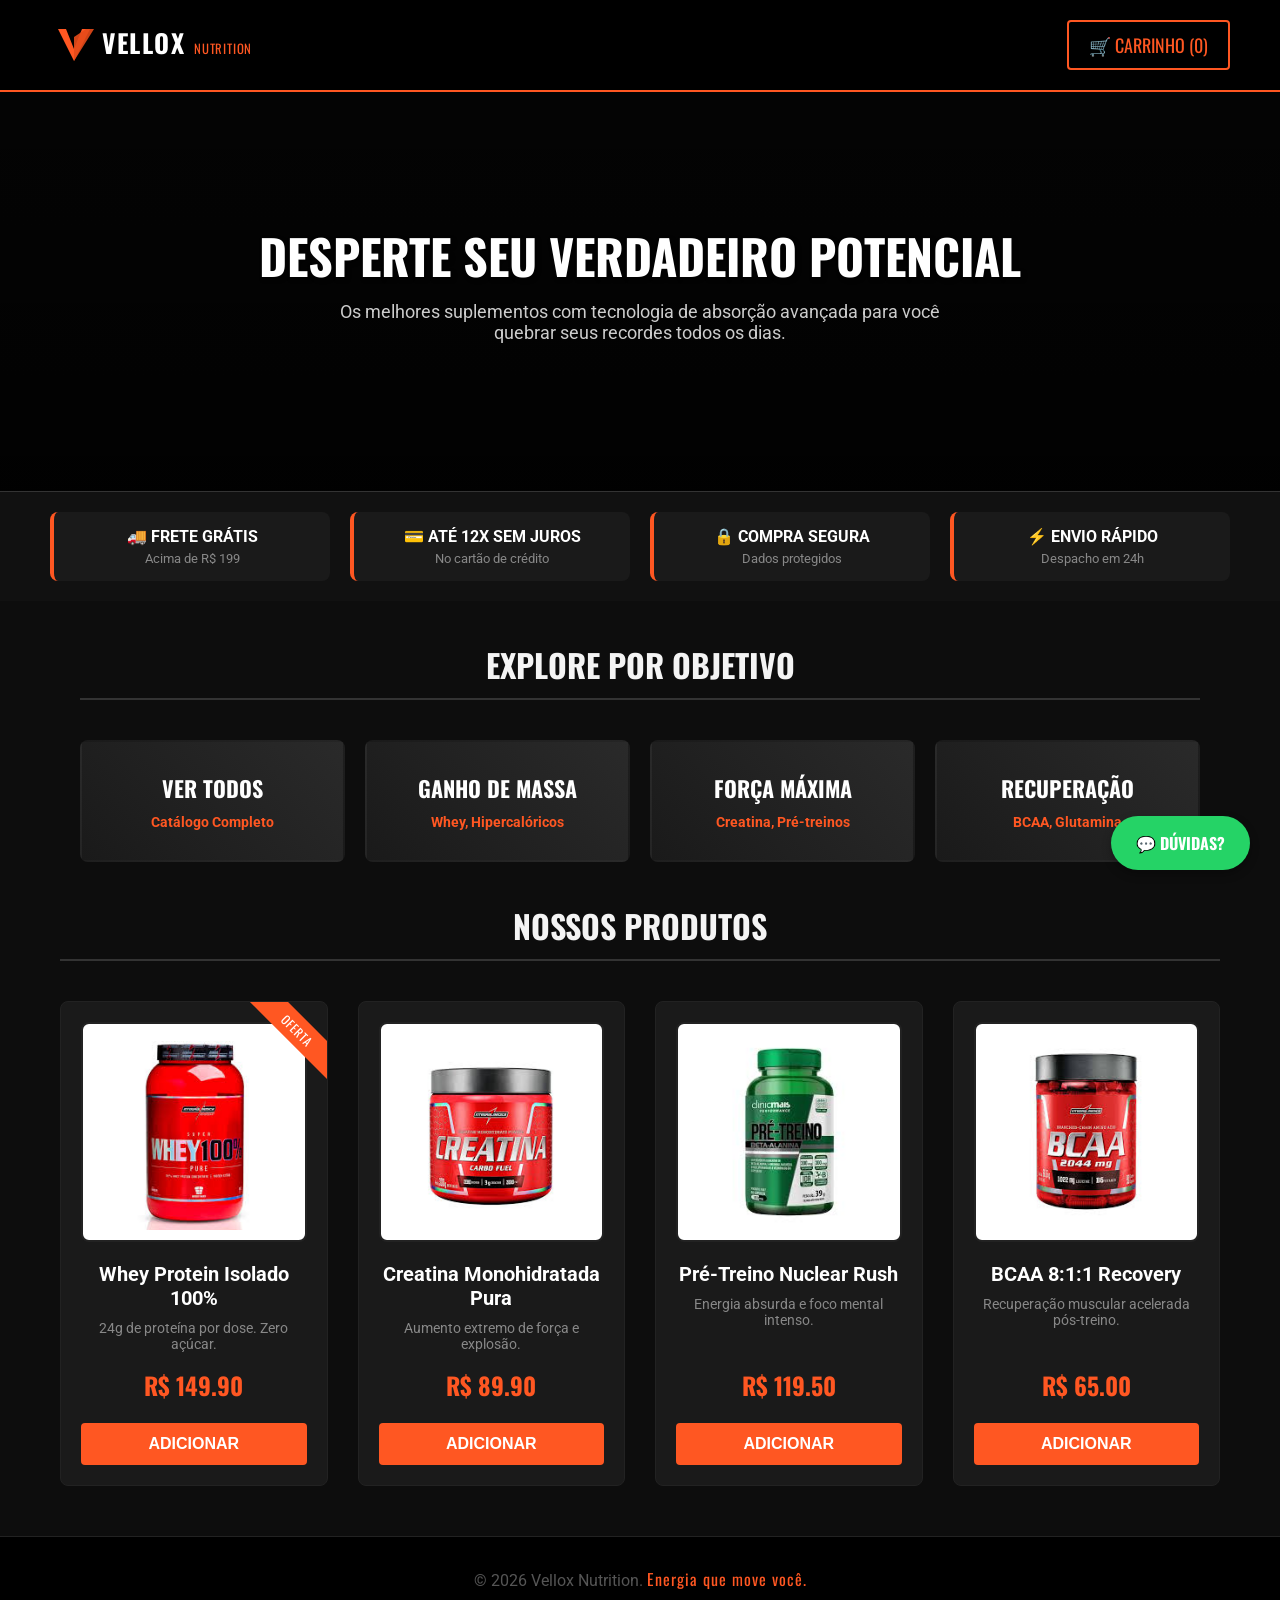
<file: index.html>
<!DOCTYPE html>
<html lang="pt-BR">
<head>
    <meta charset="UTF-8">
    <meta name="viewport" content="width=device-width, initial-scale=1.0">
    <title>Vellox Nutrition | Suplementos de Alta Performance</title>
    <link rel="icon" type="image/svg+xml" href="[data-uri]">
    <link rel="stylesheet" href="style.css">
</head>
<body>

    <header>
        <svg xmlns="http://www.w3.org/2000/svg" viewBox="0 0 280 50" class="logo-site" style="height: 40px; width: auto; cursor: pointer;" onclick="window.location.href='index.html'">
            <path d="M10 5 L30 45 L50 5 L40 5 L30 30 L20 5 Z" fill="#ff5722"/>
            <polygon points="30,15 45,5 55,5 30,45" fill="#e64a19" opacity="0.9"/>
            
            <text x="65" y="36" font-family="'Oswald', sans-serif" font-weight="bold" font-size="32" fill="#ffffff" letter-spacing="2">VELLOX</text>
            
            <text x="180" y="36" font-family="'Oswald', sans-serif" font-weight="normal" font-size="16" fill="#ff5722" letter-spacing="1">NUTRITION</text>
        </svg>

        <div class="cart" id="cart-button">
            🛒 Carrinho (<span id="cart-count">0</span>)
        </div>
    </header>

    <section class="hero">
        <h2>Desperte seu Verdadeiro Potencial</h2>
        <p>Os melhores suplementos com tecnologia de absorção avançada para você quebrar seus recordes todos os dias.</p>
    </section>

    <section class="benefits-bar">
        <div class="benefit-box">
            <strong>🚚 Frete Grátis</strong>
            <p>Acima de R$ 199</p>
        </div>
        <div class="benefit-box">
            <strong>💳 Até 12x Sem Juros</strong>
            <p>No cartão de crédito</p>
        </div>
        <div class="benefit-box">
            <strong>🔒 Compra Segura</strong>
            <p>Dados protegidos</p>
        </div>
        <div class="benefit-box">
            <strong>⚡ Envio Rápido</strong>
            <p>Despacho em 24h</p>
        </div>
    </section>

    <div class="container">
        
        <section class="category-showcase">
            <h2 class="section-title">Explore por Objetivo</h2>
            <div class="category-grid">
                <div class="category-box" data-target="todos">
                    <h3>Ver Todos</h3>
                    <p>Catálogo Completo</p>
                </div>
                <div class="category-box" data-target="massa">
                    <h3>Ganho de Massa</h3>
                    <p>Whey, Hipercalóricos</p>
                </div>
                <div class="category-box" data-target="forca">
                    <h3>Força Máxima</h3>
                    <p>Creatina, Pré-treinos</p>
                </div>
                <div class="category-box" data-target="recuperacao">
                    <h3>Recuperação</h3>
                    <p>BCAA, Glutamina</p>
                </div>
            </div>
        </section>

        <h2 class="section-title">Nossos Produtos</h2>
        
        <section class="products-grid">
            
            <div class="product-card" data-category="massa">
                <div class="badge">OFERTA</div>
                <img src="whey.png" alt="Whey Protein Isolado" class="product-image">
                <h3 class="product-title">Whey Protein Isolado 100%</h3>
                <p class="product-desc">24g de proteína por dose. Zero açúcar.</p>
                <p class="product-price">R$ 149.90</p>
                <button class="add-to-cart-btn">Adicionar</button>
            </div>

            <div class="product-card" data-category="forca">
                <img src="creatina.png" alt="Creatina Pura" class="product-image">
                <h3 class="product-title">Creatina Monohidratada Pura</h3>
                <p class="product-desc">Aumento extremo de força e explosão.</p>
                <p class="product-price">R$ 89.90</p>
                <button class="add-to-cart-btn">Adicionar</button>
            </div>

            <div class="product-card" data-category="forca">
                <img src="pretreino.png" alt="Pré-Treino Nuclear" class="product-image">
                <h3 class="product-title">Pré-Treino Nuclear Rush</h3>
                <p class="product-desc">Energia absurda e foco mental intenso.</p>
                <p class="product-price">R$ 119.50</p>
                <button class="add-to-cart-btn">Adicionar</button>
            </div>

            <div class="product-card" data-category="recuperacao">
                <img src="bcaa.png" alt="BCAA Recovery" class="product-image">
                <h3 class="product-title">BCAA 8:1:1 Recovery</h3>
                <p class="product-desc">Recuperação muscular acelerada pós-treino.</p>
                <p class="product-price">R$ 65.00</p>
                <button class="add-to-cart-btn">Adicionar</button>
            </div>

        </section>
    </div>

    <footer>
        <p>&copy; 2026 Vellox Nutrition. <span class="slogan-rodape">Energia que move você.</span></p>
    </footer>

    <a href="https://wa.me/5571984798589?text=Olá!%20Gostaria%20de%20ajuda%20com%20os%20suplementos." class="whatsapp-btn" target="_blank">
        💬 Dúvidas?
    </a>

    <script src="script.js"></script>
</body>
</html>
</file>
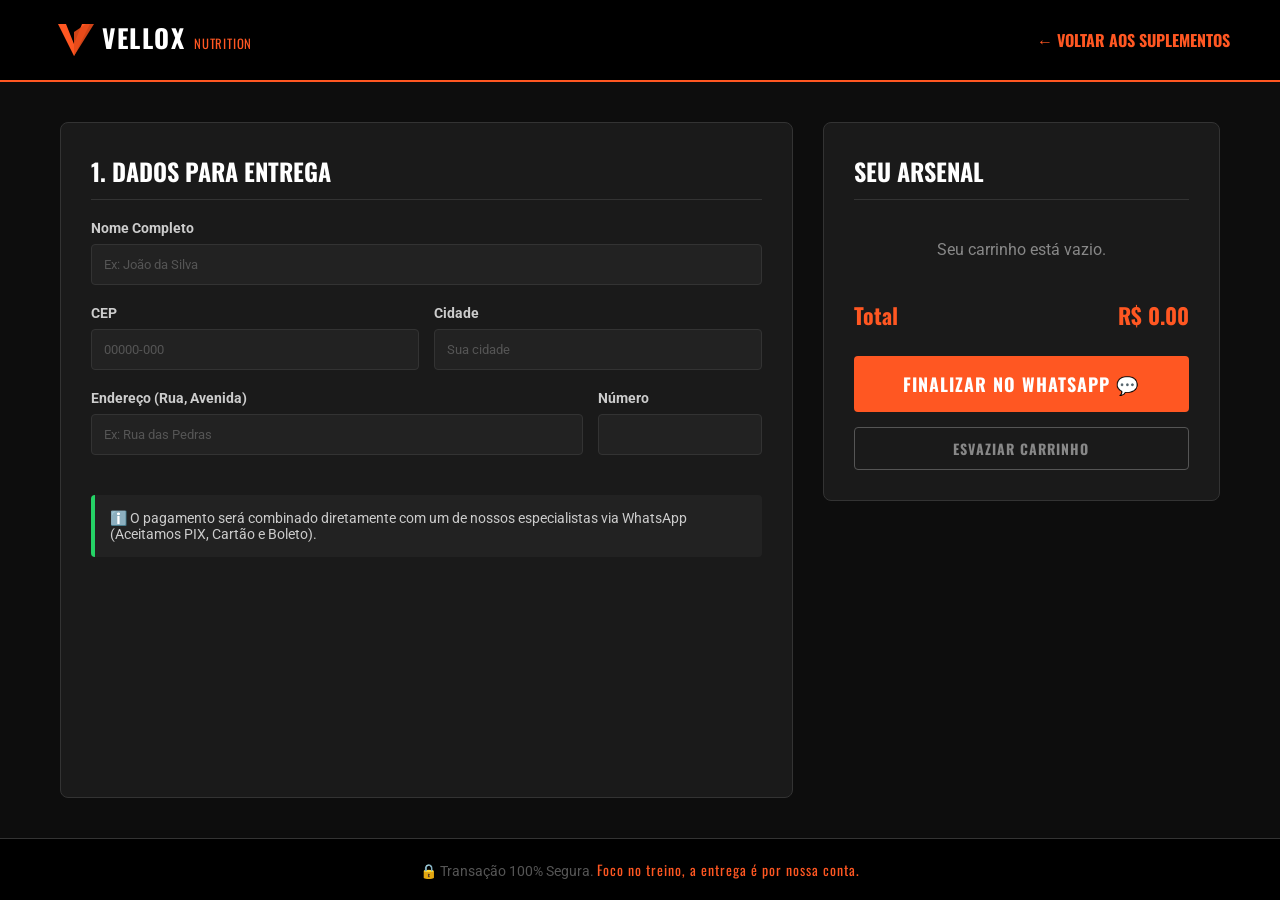
<file: checkout.html>
<!DOCTYPE html>
<html lang="pt-BR">
<head>
    <meta charset="UTF-8">
    <meta name="viewport" content="width=device-width, initial-scale=1.0">
    <title>Vellox Nutrition | Suplementos de Alta Performance</title>
    <link rel="icon" type="image/svg+xml" href="[data-uri]">
    <link rel="stylesheet" href="checkout-style.css">
</head>
<body>

    <header>
        <svg xmlns="http://www.w3.org/2000/svg" viewBox="0 0 280 50" class="logo-site" style="height: 40px; width: auto; cursor: pointer;" onclick="window.location.href='index.html'">
            <path d="M10 5 L30 45 L50 5 L40 5 L30 30 L20 5 Z" fill="#ff5722"/>
            <polygon points="30,15 45,5 55,5 30,45" fill="#e64a19" opacity="0.9"/>
            
            <text x="65" y="36" font-family="'Oswald', sans-serif" font-weight="bold" font-size="32" fill="#ffffff" letter-spacing="2">VELLOX</text>
            
            <text x="180" y="36" font-family="'Oswald', sans-serif" font-weight="normal" font-size="16" fill="#ff5722" letter-spacing="1">NUTRITION</text>
        </svg>

        <a href="index.html" class="back-btn">← Voltar aos Suplementos</a>
    </header>

    <div class="container">
        <div class="checkout-form">
            <h2>1. Dados para Entrega</h2>
            <form id="payment-form">
                <div class="form-group">
                    <label for="nome">Nome Completo</label>
                    <input type="text" id="nome" required placeholder="Ex: João da Silva">
                </div>
                
                <div class="form-row">
                    <div class="form-group">
                        <label for="cep">CEP</label>
                        <input type="text" id="cep" required placeholder="00000-000">
                    </div>
                    <div class="form-group">
                        <label for="cidade">Cidade</label>
                        <input type="text" id="cidade" required placeholder="Sua cidade">
                    </div>
                </div>

                <div class="form-row">
                    <div class="form-group" style="flex: 3;">
                        <label for="endereco">Endereço (Rua, Avenida)</label>
                        <input type="text" id="endereco" required placeholder="Ex: Rua das Pedras">
                    </div>
                    <div class="form-group" style="flex: 1;">
                        <label for="numero">Número</label>
                        <input type="text" id="numero" required>
                    </div>
                </div>
                
                <div style="margin-top: 20px; padding: 15px; background-color: #222; border-left: 4px solid #25d366; border-radius: 4px;">
                    <p style="color: #ccc; font-size: 14px;">ℹ️ O pagamento será combinado diretamente com um de nossos especialistas via WhatsApp (Aceitamos PIX, Cartão e Boleto).</p>
                </div>
            </form>
        </div>

        <div class="order-summary">
            <h2>Seu Arsenal</h2>
            
            <div id="items-container"></div>

            <div class="summary-total">
                <span>Total</span>
                <span id="total-price">R$ 0,00</span>
            </div>

            <button class="btn-checkout" onclick="processarCheckout()">Finalizar no WhatsApp 💬</button>
            <button class="btn-clear" onclick="limparCarrinho()">Esvaziar Carrinho</button>
        </div>
    </div>

    <footer>
        <p>🔒 Transação 100% Segura. <span class="slogan-rodape">Foco no treino, a entrega é por nossa conta.</span></p>
    </footer>

    <script src="checkout-script.js"></script>
</body>
</html>
</file>
<file: style.css>
/* CSS: Tema Escuro e Vibrante */
@import url('https://fonts.googleapis.com/css2?family=Oswald:wght@500;700&family=Roboto:wght@400;700&display=swap');

* { margin: 0; padding: 0; box-sizing: border-box; }
body { background-color: #0d0d0d; color: #f4f4f4; font-family: 'Roboto', sans-serif; }

/* Cores da Marca */
:root {
    --primary-color: #ff5722; /* Laranja Vibrante */
    --primary-hover: #e64a19;
    --card-bg: #1a1a1a;
    --text-muted: #888;
}

/* Cabeçalho */
header { background-color: #000; padding: 20px 50px; display: flex; justify-content: space-between; align-items: center; border-bottom: 2px solid var(--primary-color); position: sticky; top: 0; z-index: 100; }
/* Ajuste de tamanho para o logotipo no cabeçalho */
header .logo-site {
    max-height: 50px; /* Ajuste a altura para ficar ideal no seu layout */
    width: auto;
    cursor: pointer; /* Para parecer clicável e voltar pro início */
}

.cart { font-family: 'Oswald', sans-serif; font-size: 18px; background: transparent; border: 2px solid var(--primary-color); color: var(--primary-color); padding: 10px 20px; border-radius: 4px; cursor: pointer; transition: all 0.3s; text-transform: uppercase; }
.cart:hover { background: var(--primary-color); color: #fff; }

/* Banner Principal (Hero Section) */
.hero { background: linear-gradient(rgba(0,0,0,0.7), rgba(0,0,0,0.9)), url('https://images.unsplash.com/photo-1534438327276-14e5300c3a48?q=80&w=1470&auto=format&fit=crop') center/cover; height: 400px; display: flex; flex-direction: column; justify-content: center; align-items: center; text-align: center; padding: 20px; border-bottom: 1px solid #333; }
.hero h2 { font-family: 'Oswald', sans-serif; font-size: 48px; text-transform: uppercase; color: #fff; margin-bottom: 10px; text-shadow: 2px 2px 4px rgba(0,0,0,0.8); }
.hero p { font-size: 18px; color: #ccc; margin-bottom: 20px; max-width: 600px; }

/* Grid de Produtos */
.container { max-width: 1200px; margin: 40px auto; padding: 0 20px; }
.section-title { font-family: 'Oswald', sans-serif; font-size: 32px; text-transform: uppercase; text-align: center; margin-bottom: 40px; border-bottom: 2px solid #333; padding-bottom: 10px; }
.products-grid { 
    display: grid; 
    grid-template-columns: repeat(auto-fill, minmax(250px, 1fr)); 
    gap: 30px; 
    align-items: stretch; /* <- Isso força a altura igual */
}

/* Cartão de Produto (Alterado para Flexbox) */
.product-card { 
    background: var(--card-bg); 
    border-radius: 8px; 
    padding: 20px; 
    text-align: center; 
    transition: transform 0.3s, box-shadow 0.3s; 
    border: 1px solid #222; 
    position: relative; 
    overflow: hidden; 
    
    /* Configuração Flexbox */
    display: flex;
    flex-direction: column;
    height: 100%; 
}
.product-card:hover { transform: translateY(-10px); box-shadow: 0 10px 20px rgba(255, 87, 34, 0.2); border-color: var(--primary-color); }

/* Tag de Destaque */
.badge { position: absolute; top: 15px; right: -30px; background: var(--primary-color); color: white; padding: 5px 40px; transform: rotate(45deg); font-family: 'Oswald', sans-serif; font-size: 12px; letter-spacing: 1px; }

/* Imagem do Produto (Atualizada para fotos reais) */
/* Imagem do Produto (Ajustado para Potes Reais) */
.product-image { 
    width: 100%; 
    height: 220px; 
    object-fit: contain; /* Mostra o pote inteiro sem amassar e sem cortar */
    border-radius: 8px; 
    margin-bottom: 20px; 
    border: 2px solid #222; 
    background-color: #ffffff; /* Fundo branco para misturar com a foto do produto */
    padding: 10px; /* Dá um respiro pro pote não colar nas bordas */
}
.product-title { font-size: 20px; color: #fff; margin-bottom: 10px; font-weight: bold; }
.product-desc { font-size: 14px; color: var(--text-muted); margin-bottom: 15px; }
.product-price { 
    color: var(--primary-color); 
    font-size: 24px; 
    font-weight: bold; 
    margin-bottom: 20px; 
    font-family: 'Oswald', sans-serif; 
    margin-top: auto; 
}

/* Botão de Compra (Alterado com margin-top: auto) */
button { 
    background-color: var(--primary-color); 
    color: white; 
    border: none; 
    padding: 12px; 
    border-radius: 4px; 
    cursor: pointer; 
    font-size: 16px; 
    width: 100%; 
    font-weight: bold; 
    text-transform: uppercase; 
    transition: background 0.3s, transform 0.1s; 
}

button:hover { 
    background-color: var(--primary-hover); 
}

button:active { 
    transform: scale(0.98); 
}

/* Rodapé */
footer { background-color: #000; color: #555; text-align: center; padding: 30px; margin-top: 50px; border-top: 1px solid #222; }

/* CSS das Novas Sessões: Vantagens e Categorias */
.benefits-bar {
    display: flex;
    flex-wrap: wrap;
    justify-content: center;
    gap: 20px;
    background-color: #111;
    padding: 20px 50px;
    border-bottom: 1px solid var(--border-color);
}

.benefit-box {
    flex: 1;
    min-width: 200px;
    text-align: center;
    background: var(--card-bg);
    padding: 15px;
    border-radius: 8px;
    border-left: 4px solid var(--primary-color);
}

.benefit-box strong {
    color: #fff;
    font-size: 16px;
    display: block;
    margin-bottom: 5px;
    text-transform: uppercase;
}

.benefit-box p {
    color: var(--text-muted);
    font-size: 13px;
}

.category-showcase {
    max-width: 1200px;
    margin: 40px auto 0;
    padding: 0 20px;
}

.category-grid {
    display: grid;
    grid-template-columns: repeat(auto-fit, minmax(250px, 1fr));
    gap: 20px;
    margin-bottom: 40px;
}

.category-box {
    background: linear-gradient(45deg, #1a1a1a, #2a2a2a);
    padding: 30px 20px;
    text-align: center;
    border-radius: 8px;
    cursor: pointer;
    transition: transform 0.3s, border-color 0.3s;
    border: 2px solid transparent;
}

.category-box:hover {
    transform: scale(1.05);
    border-color: var(--primary-color);
}

.category-box h3 {
    color: #fff;
    font-family: 'Oswald', sans-serif;
    text-transform: uppercase;
    font-size: 22px;
    margin-bottom: 10px;
}

.category-box p {
    color: var(--primary-color);
    font-size: 14px;
    font-weight: bold;
}

/* Botão Flutuante do WhatsApp */
.whatsapp-btn {
    position: fixed;
    bottom: 30px;
    right: 30px;
    background-color: #25d366; /* Verde Oficial do WhatsApp */
    color: white;
    padding: 15px 25px;
    border-radius: 50px;
    font-family: 'Oswald', sans-serif;
    font-size: 16px;
    text-transform: uppercase;
    text-decoration: none;
    font-weight: bold;
    box-shadow: 0 4px 10px rgba(0,0,0,0.3);
    transition: transform 0.3s, background-color 0.3s;
    z-index: 1000;
}

.whatsapp-btn:hover {
    background-color: #1ebe57;
    transform: scale(1.05);
}

/* RESPONSIVIDADE - MOBILE  */
   @media (max-width: 768px) {
    
    header {
        flex-direction: column;
        padding: 15px 20px;
        gap: 15px;
    }
    
    
    header .logo-site {
        max-height: 35px;
    }

    
    .hero {
        height: 300px;
    }
    .hero h2 {
        font-size: 32px;
    }
    .hero p {
        font-size: 16px;
    }

    
    .benefits-bar {
        padding: 15px;
        flex-direction: column;
    }
    .benefit-box {
        width: 100%;
        border-left: none;
        border-bottom: 2px solid var(--primary-color);
    }

    
    .section-title {
        font-size: 26px;
        margin-bottom: 30px;
    }

    
    .whatsapp-btn {
        bottom: 20px;
        right: 20px;
        padding: 12px 20px;
        font-size: 14px;
    }
}

/* Destaque da frase no rodapé */
.slogan-rodape {
    color: var(--primary-color);
    font-family: 'Oswald', sans-serif;
    letter-spacing: 1px;
}
</file>
<file: checkout-style.css>
/* CSS: Tema Escuro Integrado - Checkout */
@import url('https://fonts.googleapis.com/css2?family=Oswald:wght@500;700&family=Roboto:wght@400;700&display=swap');

* { margin: 0; padding: 0; box-sizing: border-box; }
body { background-color: #0d0d0d; color: #f4f4f4; font-family: 'Roboto', sans-serif; display: flex; flex-direction: column; min-height: 100vh; }

:root {
    --primary-color: #ff5722;
    --primary-hover: #e64a19;
    --card-bg: #1a1a1a;
    --input-bg: #222;
    --border-color: #333;
    --text-muted: #888;
}


header { background-color: #000; padding: 20px 50px; display: flex; justify-content: space-between; align-items: center; border-bottom: 2px solid var(--primary-color); }

header .logo-site {
    max-height: 50px; 
    width: auto;
    cursor: pointer; 
}

.back-btn { color: var(--primary-color); text-decoration: none; font-weight: bold; font-family: 'Oswald', sans-serif; font-size: 16px; text-transform: uppercase; transition: color 0.3s; }
.back-btn:hover { color: #fff; }


.container { display: flex; flex-wrap: wrap; gap: 30px; max-width: 1200px; margin: 40px auto; padding: 0 20px; width: 100%; flex: 1; }

.checkout-form, .order-summary { background: var(--card-bg); padding: 30px; border-radius: 8px; border: 1px solid var(--border-color); }
.checkout-form { flex: 2; min-width: 300px; }
.order-summary { flex: 1; min-width: 300px; height: fit-content; position: sticky; top: 20px; }

h2 { font-family: 'Oswald', sans-serif; font-size: 24px; text-transform: uppercase; margin-bottom: 20px; color: #fff; border-bottom: 1px solid var(--border-color); padding-bottom: 10px; }


.form-group { margin-bottom: 20px; }
.form-row { display: flex; gap: 15px; }
.form-row .form-group { flex: 1; }

label { display: block; margin-bottom: 8px; font-weight: bold; font-size: 14px; color: #ccc; }
input[type="text"], input[type="email"], input[type="number"] { width: 100%; padding: 12px; background-color: var(--input-bg); border: 1px solid var(--border-color); color: #fff; border-radius: 4px; outline: none; transition: border 0.3s; font-family: 'Roboto', sans-serif; }
input::placeholder { color: #555; }
input:focus { border-color: var(--primary-color); }


.summary-item { display: flex; justify-content: space-between; margin-bottom: 15px; font-size: 15px; padding-bottom: 15px; border-bottom: 1px dashed var(--border-color); color: #ccc; }
.summary-total { display: flex; justify-content: space-between; margin-top: 20px; font-size: 22px; color: var(--primary-color); font-family: 'Oswald', sans-serif; font-weight: bold; }


button { font-family: 'Oswald', sans-serif; text-transform: uppercase; letter-spacing: 1px; color: white; border: none; padding: 15px; border-radius: 4px; cursor: pointer; font-size: 18px; width: 100%; font-weight: bold; transition: all 0.3s; }
button.btn-checkout { background-color: var(--primary-color); margin-top: 25px; }
button.btn-checkout:hover { background-color: var(--primary-hover); transform: translateY(-2px); }
button.btn-clear { background-color: transparent; border: 1px solid #555; color: #888; padding: 10px; font-size: 14px; margin-top: 15px; }
button.btn-clear:hover { border-color: #ff3333; color: #ff3333; }

footer { background-color: #000; color: #555; text-align: center; padding: 20px; margin-top: auto; border-top: 1px solid var(--border-color); font-size: 14px; }


button.btn-remove-item {
    background: transparent;
    color: #ff3333;
    border: none;
    padding: 0;
    margin: 0;
    width: auto;
    font-size: 14px;
    cursor: pointer;
    transition: transform 0.2s;
}

button.btn-remove-item:hover {
    background: transparent;
    transform: scale(1.2); 
}

   /* RESPONSIVIDADE - MOBILE */
   @media (max-width: 768px) {
    
    header {
        flex-direction: column;
        padding: 15px 20px;
        gap: 15px;
        text-align: center;
    }
    header .logo-site {
        max-height: 35px;
    }

    
    .container {
        flex-direction: column;
        padding: 0 10px;
        margin: 20px auto;
    }
    .checkout-form, .order-summary {
        width: 100%;
        min-width: 100%;
        padding: 20px 15px;
    }

    
    .form-row {
        flex-direction: column;
        gap: 0;
    }

    
    .summary-item {
        flex-direction: column;
        align-items: flex-start;
        gap: 10px;
    }
    .summary-item > div {
        width: 100%;
        justify-content: space-between;
    }

    
    button.btn-remove-item {
        padding: 10px;
        font-size: 18px;
    }
}

/* Destaque da frase no rodapé */
.slogan-rodape {
    color: var(--primary-color);
    font-family: 'Oswald', sans-serif;
    letter-spacing: 1px;
}
</file>
